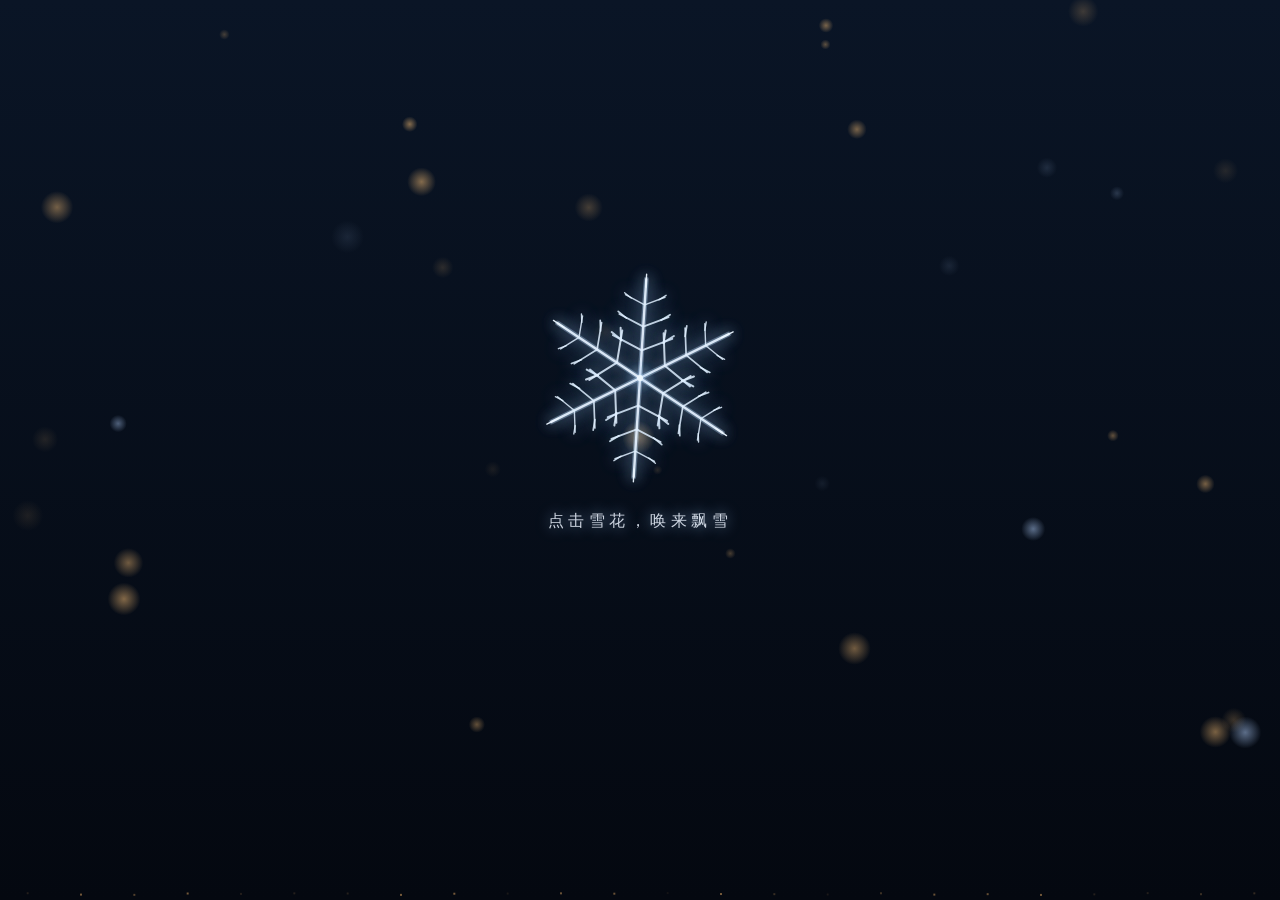
<file: index.html>
<!DOCTYPE html>
<html lang="zh-CN">
<head>
  <meta charset="UTF-8">
  <meta name="viewport" content="width=device-width, initial-scale=1.0, viewport-fit=cover">
  <title>圣诞夜 · 粒子圣诞树</title>
  <link rel="stylesheet" href="https://miaoda.feishu.cn/fonts/css2?family=Great+Vibes&family=Noto+Serif+SC:wght@400;600&display=swap">
  <link rel="stylesheet" href="style.css">
</head>
<body>
  <!-- 主画布：夜空、飘雪、粒子树与入场动画 -->
  <canvas id="scene"></canvas>

  <!-- 入场提示 -->
  <div id="hint" class="hint">点击雪花，唤来飘雪</div>

  <!-- 自定义祝福语：主 + 副 -->
  <div id="greeting" class="greeting">
    <svg class="greeting-snow" viewBox="0 0 24 24" width="26" height="26" aria-hidden="true">
      <g stroke="rgba(220,238,255,0.9)" stroke-width="1.2" stroke-linecap="round">
        <line x1="12" y1="3" x2="12" y2="21"/>
        <line x1="3" y1="12" x2="21" y2="12"/>
        <line x1="5.6" y1="5.6" x2="18.4" y2="18.4"/>
        <line x1="18.4" y1="5.6" x2="5.6" y2="18.4"/>
        <line x1="12" y1="3" x2="10" y2="6"/>
        <line x1="12" y1="3" x2="14" y2="6"/>
        <line x1="12" y1="21" x2="10" y2="18"/>
        <line x1="12" y1="21" x2="14" y2="18"/>
      </g>
    </svg>
    <div class="greeting-text">
      <div id="greetingMain" class="greeting-main">Merry Christmas</div>
      <div id="greetingSub" class="greeting-sub">愿你平安喜乐</div>
    </div>
    <svg class="greeting-snow" viewBox="0 0 24 24" width="26" height="26" aria-hidden="true">
      <g stroke="rgba(220,238,255,0.9)" stroke-width="1.2" stroke-linecap="round">
        <line x1="12" y1="3" x2="12" y2="21"/>
        <line x1="3" y1="12" x2="21" y2="12"/>
        <line x1="5.6" y1="5.6" x2="18.4" y2="18.4"/>
        <line x1="18.4" y1="5.6" x2="5.6" y2="18.4"/>
        <line x1="12" y1="3" x2="10" y2="6"/>
        <line x1="12" y1="3" x2="14" y2="6"/>
        <line x1="12" y1="21" x2="10" y2="18"/>
        <line x1="12" y1="21" x2="14" y2="18"/>
      </g>
    </svg>
  </div>

  <!-- 底部装饰面板（常驻，不可收起） -->
  <!-- 移动端：装饰面板开关按钮 -->
  <button id="panelToggle" class="panel-toggle" aria-label="打开装饰设置">设置</button>

  <aside id="panel" class="panel" aria-label="装饰面板">
    <div class="panel-head">
      <span class="panel-title">装饰面板</span>
    </div>

    <section class="panel-section">
      <h3 class="section-label">雪量</h3>
      <div class="slider-row">
        <span class="slider-side">少</span>
        <input type="range" id="snowSlider" min="0" max="100" value="55">
        <span class="slider-side">多</span>
      </div>
    </section>

    <section class="panel-section">
      <h3 class="section-label">树色</h3>
      <div class="swatch-row" id="paletteRow">
        <button class="swatch" data-palette="ice" title="银蓝" style="--c1:#bcd9ff;--c2:#8fb8ff"></button>
        <button class="swatch" data-palette="goldred" title="暖金红" style="--c1:#ffc873;--c2:#e85a5a"></button>
        <button class="swatch" data-palette="green" title="墨绿金" style="--c1:#7fc98a;--c2:#ffd98a"></button>
        <button class="swatch" data-palette="violet" title="紫晶" style="--c1:#c9a6ff;--c2:#8a6fd8"></button>
        <button class="swatch" data-palette="pink" title="粉樱" style="--c1:#ffb7d9;--c2:#ff7eb6"></button>
        <button class="swatch" data-palette="mint" title="青柠" style="--c1:#c8f5e0;--c2:#5fd9a8"></button>
        <input type="color" id="customColor" class="swatch custom" value="#ffd166" title="任意颜色">
      </div>
    </section>

    <section class="panel-section">
      <h3 class="section-label">主祝福语</h3>
      <input type="text" id="greetingMainInput" class="text-input" maxlength="24" placeholder="输入主祝福语">
      <h3 class="section-label sub-label">副祝福语</h3>
      <input type="text" id="greetingSubInput" class="text-input" maxlength="24" placeholder="输入副祝福语">
      <div class="slider-row">
        <span class="slider-side">小</span>
        <input type="range" id="sizeSlider" min="20" max="96" value="54">
        <span class="slider-side">大</span>
      </div>
    </section>
  </aside>

  <script src="app.js"></script>
</body>
</html>
</file>
<file: style.css>
/* ===== 基础 ===== */
* { box-sizing: border-box; margin: 0; padding: 0; }

:root {
  --panel-bg: rgba(16, 24, 44, 0.72);
  --panel-border: rgba(180, 210, 255, 0.16);
  --text-main: #eef4ff;
  --text-dim: #a9bbd8;
  --accent: #bcd9ff;
}

html, body {
  width: 100%;
  height: 100%;
  overflow: hidden;
  background: #050a13;
  font-family: "Noto Serif SC", "Songti SC", serif;
  color: var(--text-main);
}

#scene {
  position: fixed;
  inset: 0;
  width: 100%;
  height: 100%;
  display: block;
}

/* ===== 入场提示 ===== */
.hint {
  position: fixed;
  left: 50%;
  top: 18%;
  transform: translateX(-50%);
  font-size: 16px;
  letter-spacing: 0.28em;
  color: rgba(238, 244, 255, 0.86);
  text-shadow: 0 0 14px rgba(160, 205, 255, 0.65);
  pointer-events: none;
  white-space: nowrap;
  animation: hintPulse 2.2s ease-in-out infinite;
  z-index: 5;
}

@keyframes hintPulse {
  0%, 100% { opacity: 0.55; }
  50% { opacity: 1; }
}

/* ===== 祝福语：主 + 副 ===== */
.greeting {
  position: fixed;
  left: 50%;
  bottom: 9%;
  transform: translateX(-50%);
  display: flex;
  align-items: center;
  gap: 16px;
  pointer-events: none;
  z-index: 4;
  max-width: 86vw;
  text-align: center;
  opacity: 0;
  visibility: hidden;
  transition: opacity 0.9s ease, visibility 0s linear 0.9s;
}

.greeting.show {
  opacity: 1;
  visibility: visible;
  transition: opacity 0.9s ease;
}

.greeting-text { display: flex; flex-direction: column; align-items: center; gap: 6px; }

.greeting-main {
  font-family: "Great Vibes", "Noto Serif SC", cursive;
  font-style: italic;
  font-size: 54px;
  line-height: 1.15;
  color: #fff;
  text-shadow:
    0 0 10px rgba(255, 255, 255, 0.55),
    0 0 26px rgba(190, 220, 255, 0.45),
    0 2px 18px rgba(0, 0, 0, 0.6);
}

.greeting-sub {
  font-family: "Noto Serif SC", "Songti SC", serif;
  font-style: italic;
  font-size: 22px;
  letter-spacing: 0.22em;
  color: rgba(210, 228, 255, 0.82);
  text-shadow: 0 0 12px rgba(160, 200, 255, 0.4);
}

.greeting-snow {
  flex: 0 0 auto;
  opacity: 0.85;
  filter: drop-shadow(0 0 6px rgba(190, 225, 255, 0.6));
}

/* ===== 移动端面板开关（桌面端隐藏） ===== */
.panel-toggle {
  display: none;
}
/* ===== 装饰面板（左侧竖向停靠，常驻） ===== */
.panel {
  position: fixed;
  top: 0;
  left: 0;
  height: 100%;
  width: 280px;
  padding: 20px 18px 24px;
  background: var(--panel-bg);
  border-right: 1px solid var(--panel-border);
  backdrop-filter: blur(16px);
  -webkit-backdrop-filter: blur(16px);
  overflow-y: auto;
  z-index: 10;
  transform: translateX(-100%);
  opacity: 0;
  visibility: hidden;
  pointer-events: none;
  transition:
    transform 0.45s cubic-bezier(0.22, 0.8, 0.3, 1),
    opacity 0.45s ease,
    visibility 0s linear 0.45s;
}

.panel.show {
  transform: translateX(0);
  opacity: 1;
  visibility: visible;
  pointer-events: auto;
  transition:
    transform 0.45s cubic-bezier(0.22, 0.8, 0.3, 1),
    opacity 0.45s ease;
}

.panel-head {
  display: flex;
  align-items: center;
  margin-bottom: 18px;
}

.panel-title {
  font-size: 17px;
  font-weight: 600;
  letter-spacing: 0.12em;
  white-space: nowrap;
}

.panel-section {
  margin-bottom: 22px;
  display: flex;
  flex-direction: column;
  gap: 10px;
}

.section-label {
  font-size: 12px;
  font-weight: 400;
  letter-spacing: 0.18em;
  color: var(--text-dim);
  margin-bottom: 0;
}

.sub-label { margin-top: 4px; }

/* 滑杆 */
.slider-row {
  display: flex;
  align-items: center;
  gap: 12px;
}
.slider-side { font-size: 11px; color: var(--text-dim); flex: 0 0 auto; }

input[type="range"] {
  flex: 1;
  appearance: none;
  -webkit-appearance: none;
  height: 4px;
  border-radius: 4px;
  background: rgba(180, 205, 255, 0.22);
  outline: none;
  cursor: pointer;
}
input[type="range"]::-webkit-slider-thumb {
  appearance: none;
  -webkit-appearance: none;
  width: 18px;
  height: 18px;
  border-radius: 50%;
  background: #fff;
  box-shadow: 0 0 10px rgba(190, 220, 255, 0.8);
  border: none;
}
input[type="range"]::-moz-range-thumb {
  width: 18px;
  height: 18px;
  border-radius: 50%;
  background: #fff;
  box-shadow: 0 0 10px rgba(190, 220, 255, 0.8);
  border: none;
}

/* 树色 swatch（正圆） */
.swatch-row { display: flex; flex-wrap: wrap; gap: 12px; align-items: center; }
.swatch {
  width: 34px;
  height: 34px;
  flex: 0 0 34px;
  aspect-ratio: 1 / 1;
  padding: 0;
  border-radius: 50%;
  border: 2px solid transparent;
  background: linear-gradient(135deg, var(--c1), var(--c2));
  cursor: pointer;
  transition: transform 0.15s, border-color 0.2s;
}
.swatch:hover { transform: scale(1.08); }
.swatch.active { border-color: #fff; box-shadow: 0 0 12px rgba(255, 255, 255, 0.4); }

input[type="color"].swatch {
  padding: 0;
  border: 2px dashed rgba(255, 255, 255, 0.35);
  background: transparent;
  cursor: pointer;
}
input[type="color"].swatch::-webkit-color-swatch-wrapper { padding: 2px; }
input[type="color"].swatch::-webkit-color-swatch { border: none; border-radius: 50%; }
input[type="color"].swatch::-moz-color-swatch { border: none; border-radius: 50%; }

/* 祝福语输入 */
.text-input {
  width: 100%;
  padding: 10px 12px;
  margin-bottom: 4px;
  border: 1px solid var(--panel-border);
  border-radius: 10px;
  background: rgba(255, 255, 255, 0.06);
  color: var(--text-main);
  font-family: inherit;
  font-size: 14px;
  outline: none;
}
.text-input::placeholder { color: var(--text-dim); }
.text-input:focus { border-color: rgba(188, 217, 255, 0.45); }

/* ===== 响应式 ===== */
@media (max-width: 768px) {
  .panel {
    width: min(82vw, 300px);
    padding: 16px 14px 24px;
    box-shadow: 8px 0 30px rgba(0, 0, 0, 0.45);
  }

  /* 右下角悬浮设置按钮 */
  .panel-toggle {
    display: flex;
    align-items: center;
    justify-content: center;
    position: fixed;
    right: 16px;
    bottom: calc(16px + env(safe-area-inset-bottom, 0px));
    z-index: 11;
    min-width: 64px;
    height: 40px;
    padding: 0 18px;
    border-radius: 20px;
    border: 1px solid var(--panel-border);
    background: var(--panel-bg);
    backdrop-filter: blur(16px);
    -webkit-backdrop-filter: blur(16px);
    color: var(--text-main);
    font-size: 14px;
    letter-spacing: 0.1em;
    cursor: pointer;
    box-shadow: 0 6px 18px rgba(0, 0, 0, 0.35);
  }

  .greeting {
    gap: 10px;
    bottom: calc(10% + env(safe-area-inset-bottom, 0px));
    max-width: 92vw;
  }
  .greeting-main { font-size: clamp(28px, 8.5vw, 38px); }
  .greeting-sub { font-size: 15px; letter-spacing: 0.16em; }
  .greeting-snow { display: none; }
  .hint { font-size: 13px; top: auto; }
}
</file>
